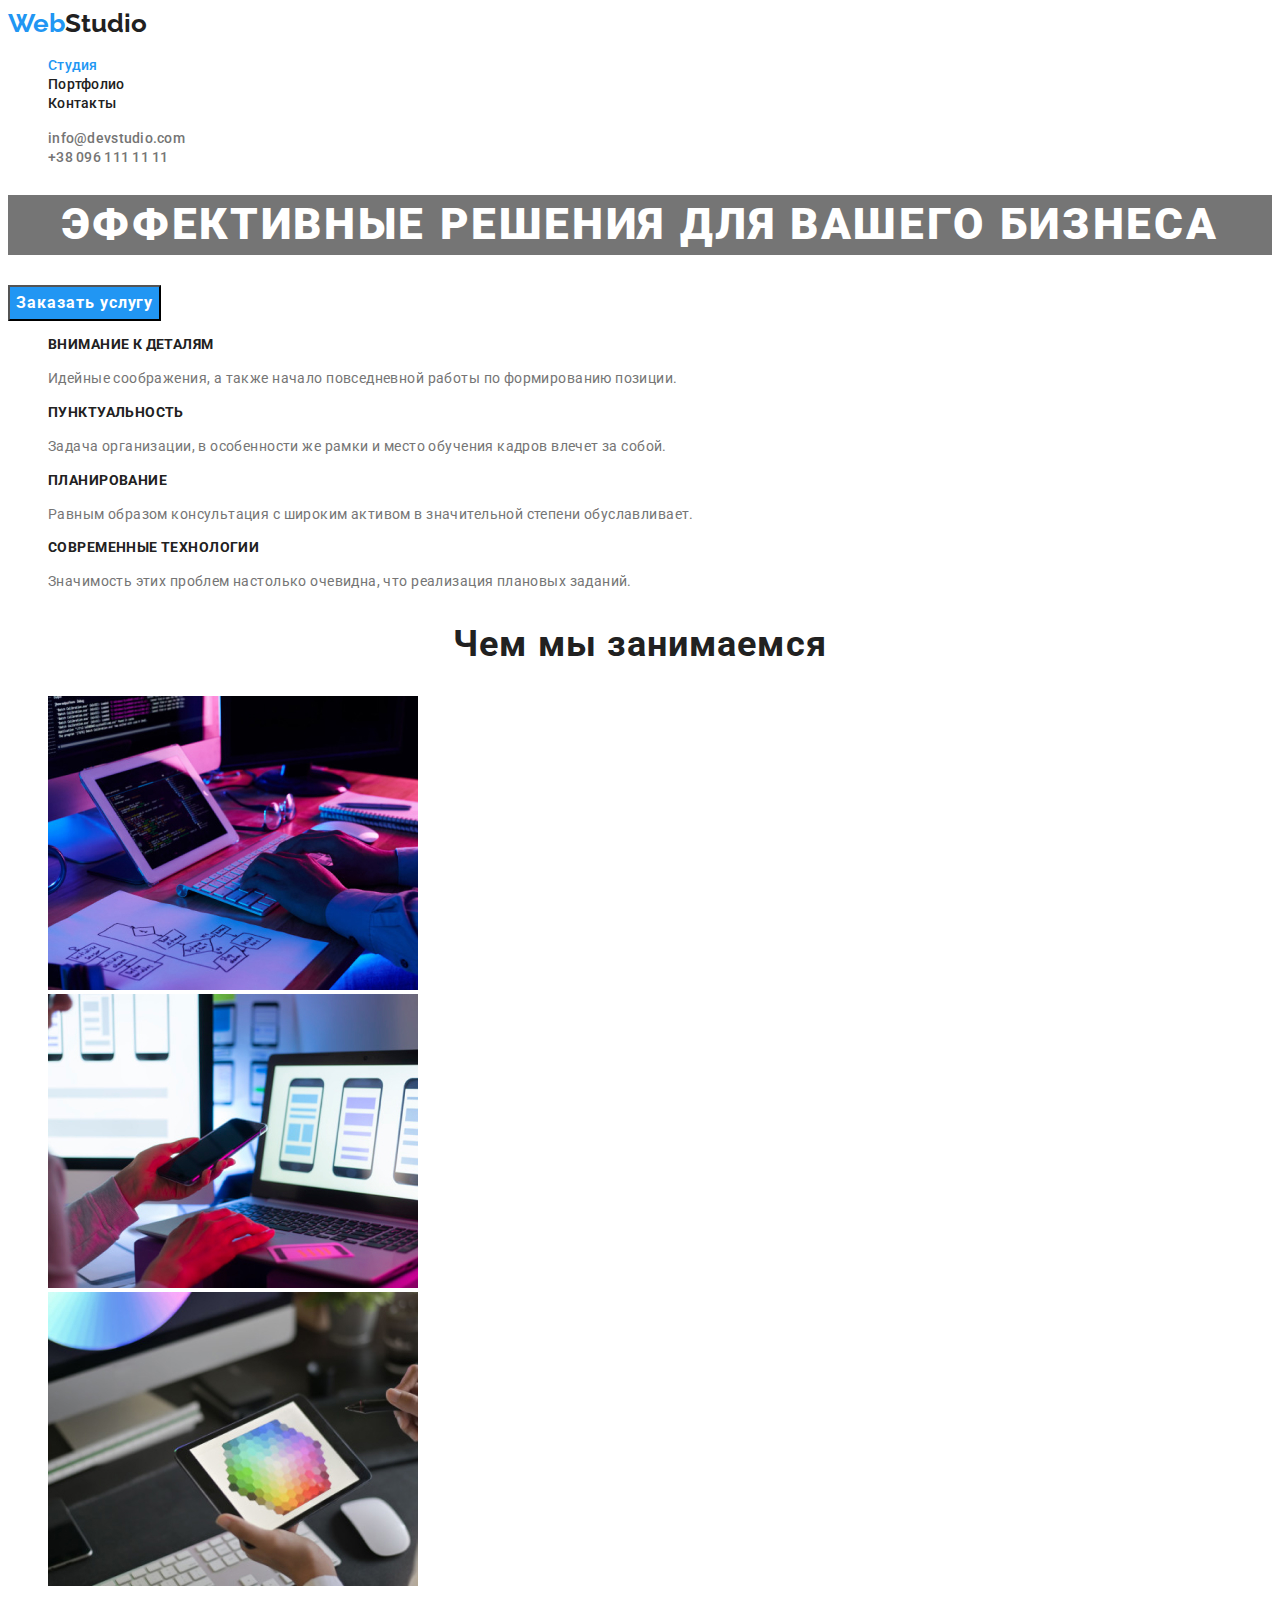
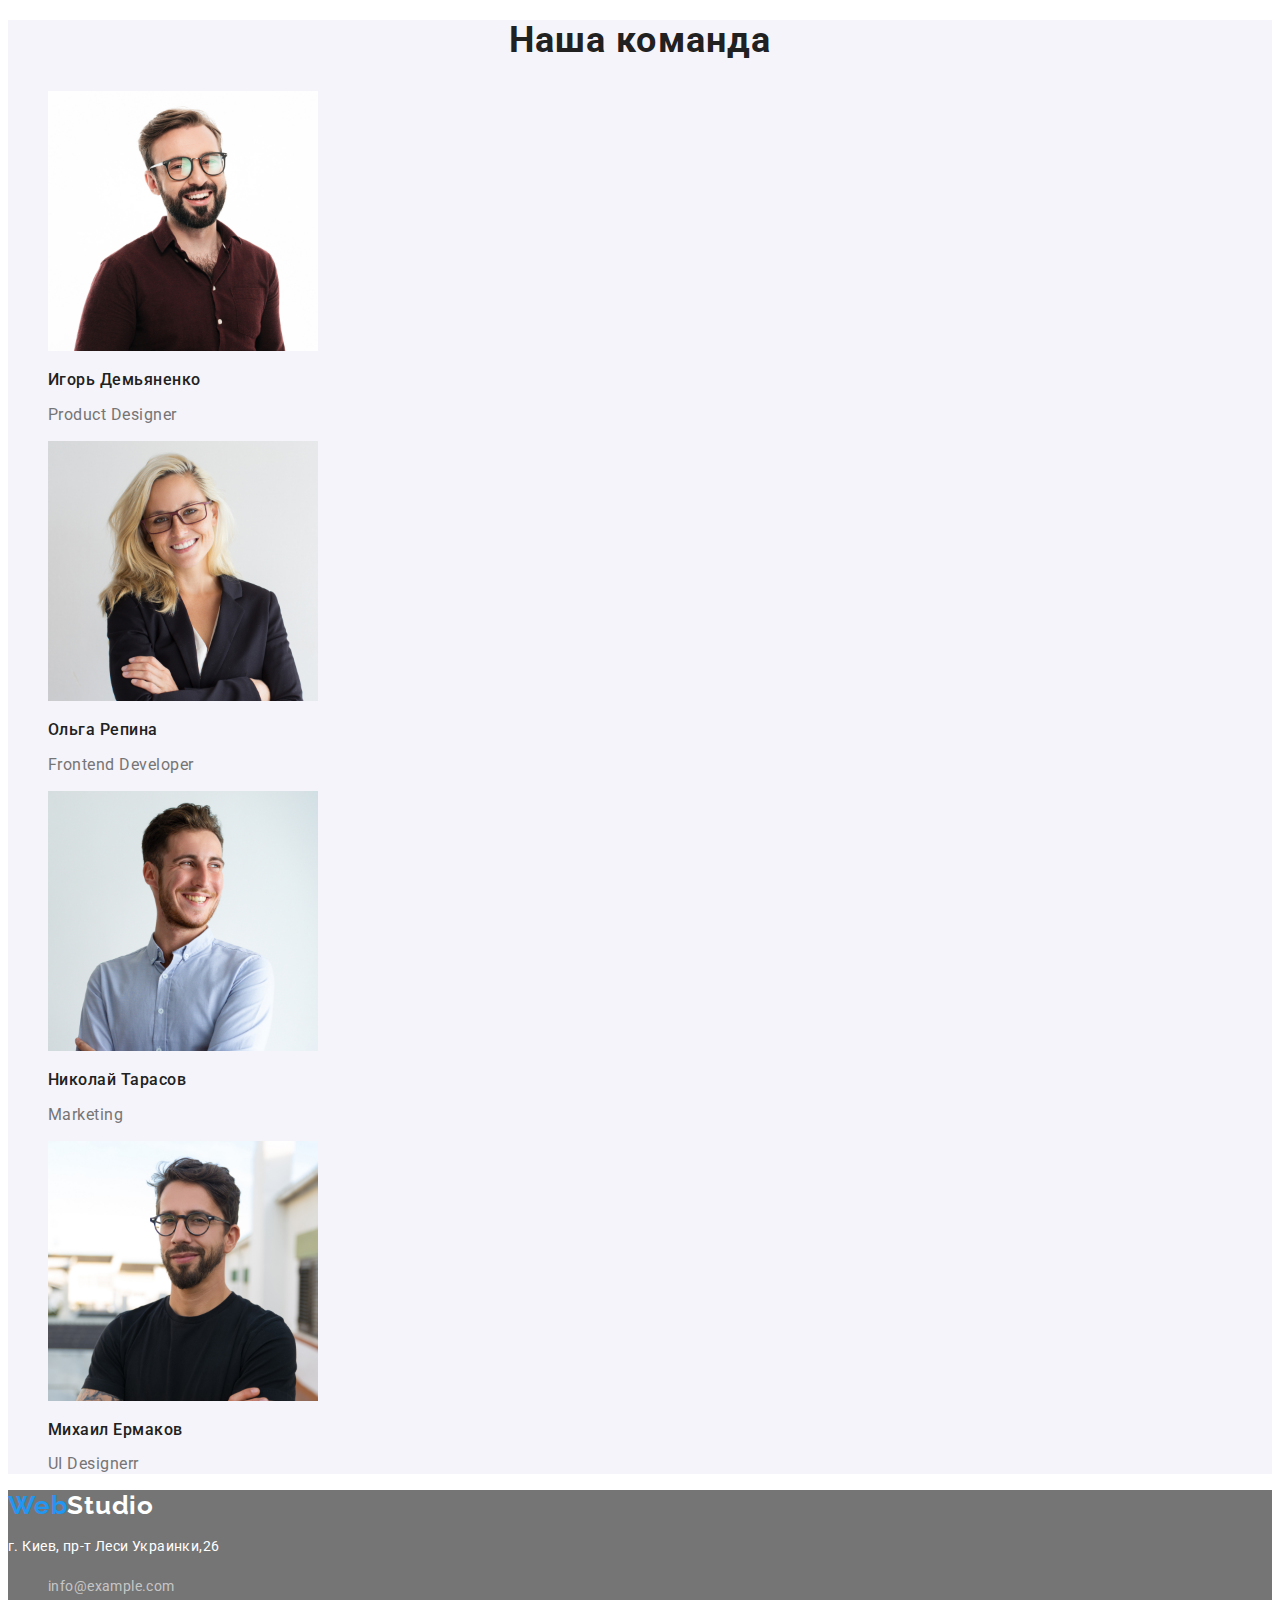
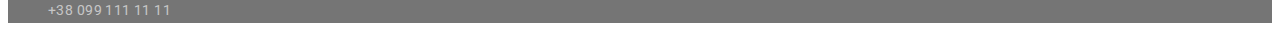
<file: index.html>
<!DOCTYPE html>
<html lang="ru">

<head>
    <meta charset="UTF-8" />
    <link rel="preconnect" href="https://fonts.googleapis.com">
    <link rel="preconnect" href="https://fonts.gstatic.com" crossorigin>
    <link href="https://fonts.googleapis.com/css2?family=Raleway:wght@700&family=Roboto:wght@400;500;700;900&display=swap"
        rel="stylesheet">
    <link rel="stylesheet" href="./css/styles.css" />
    <meta name="viewport" content="width=device-width, initial-scale=1.0" />
    <title>WebStudio</title>
</head>

<body>
    <!-- ГОЛОВА -->
    <header class="header">
        <a class="logo" href="/"> <span class="web">Web</span>Studio</a>
        <nav>
            <ul class="header-list-nav">
                <li><a class="header-nav-1" href="./index.html">Студия</a></li>
                <li><a class="header-nav" href="./portfolio.html">Портфолио</a></li>
                <li><a class="header-nav" href="/">Контакты</a></li>
            </ul>
        </nav>
        <ul>
            <li><a class="header-contacts" href="">info@devstudio.com</a>
            </li>
            <li>
                <a class="header-contacts" href="">+38 096 111 11 11</a>
            </li>
        </ul>
    </header>
    <!-- КОНЕЦ ГОЛОВЫ -->
    <main>
        <!--СЕКЦИЯ 1-->
        <section class="head-color">
            <h1 class="head">Эффективные решения для вашего бизнеса</h1>
            <button class="head-btn" type="button">Заказать услугу</button>
        </section>
        <!-- КОНЕЦ СЕКЦИЯ 1 -->

        <!--ОСОБЕННОСТИ-->
        <section>
            <ul>
                <li>
                    <h3 class="h3-advantages">ВНИМАНИЕ К ДЕТАЛЯМ</h3>
                    <p class="about-advantages">
                        Идейные соображения, а также начало повседневной работы по
                        формированию позиции.
                    </p>
                </li>
                <li>
                    <h3 class="h3-advantages">ПУНКТУАЛЬНОСТЬ</h3>
                    <p class="about-advantages">
                        Задача организации, в особенности же рамки и место обучения кадров
                        влечет за собой.
                    </p>
                </li>
                <li>
                    <h3 class="h3-advantages">ПЛАНИРОВАНИЕ</h3>
                    <p class="about-advantages">
                        Равным образом консультация с широким активом в значительной
                        степени обуславливает.
                    </p>
                </li>
                <li>
                    <h3 class="h3-advantages">СОВРЕМЕННЫЕ ТЕХНОЛОГИИ</h3>
                    <p class="about-advantages">
                        Значимость этих проблем настолько очевидна, что реализация
                        плановых заданий.
                    </p>
                </li>
            </ul>
        </section>
        <!--КОНЕЦ ОСОБЕННОСТИ-->
        <!--ЧЕМ МЫ ЗАНИМАЕМСЯ-->
        <section>
            <h2 class="main-info">Чем мы занимаемся</h2>
            <ul>
                <li>
                    <img src="./image/coding.jpg" alt="" width="370" height="294" />
                    
                </li>
                <li>
                    <img src="./image/mobile.jpg" alt="" width="370" height="294" />
                    
                </li>
                <li>
                    <img src="./image/designer.jpg" alt="" width="370" height="294" />
                    
                </li>
            </ul>
        </section>
        <!-- КОНЕЦ ЧЕМ МЫ ЗАНИМАЕМСЯ-->
        <!--НАЩА КОМАНДА-->
        <section class="section-team">
            <h2 class="main-info">Наша команда</h2>
            <ul>
                <li>
                    <img src="./image/product_designer.jpg" alt="Фото Игорь Демьяненко" width="270" height="260" />
                    <h3 class="team">Игорь Демьяненко</h3>
                    <p  class="team-position">Product Designer</p>
                    
                </li>
                <li>
                    <img src="./image/Frontend_developer.jpg" alt="Фото Ольга Репина" width="270" height="260" />
                    <h3 class="team">Ольга Репина</h3>
                    <p class="team-position">Frontend Developer</p>
                    
                </li>
                <li>
                    <img src="./image/Merketing.jpg" alt="Фото Николай Тарасов" width="270" height="260" />
                    <h3 class="team">Николай Тарасов</h3>
                    <p class="team-position">Marketing</p>
                    
                </li>
                <li>
                    <img src="./image/ul_designer.jpg" alt="Фото Михаил Ермаков" width="270" height="260" />
                    <h3 class="team">Михаил Ермаков</h3>
                    <p class="team-position">UI Designerr</p>
                </li>
            </ul>
        </section>

        </main>
        <!--КОНЕЦ НАЩА КОМАНДА-->
        <!-- ПОДВАЛ -->
    <footer class="footer">
        <a class="logo-2" href="/"> <span class="web">Web</span>Studio </a>
        <address>
            <p class="footer-address">г. Киев, пр-т Леси Украинки,26</p>
            <ul>
                <li><a class="footer-contacts" href=""> info@example.com</a></li>
                <li><a class="footer-contacts" href=""> +38 099 111 11 11</a></li>
            </ul>
        </address>
        
    </footer>
    <!-- КОНЕЦ ПОДВАЛ -->
</body>

</html>
</file>
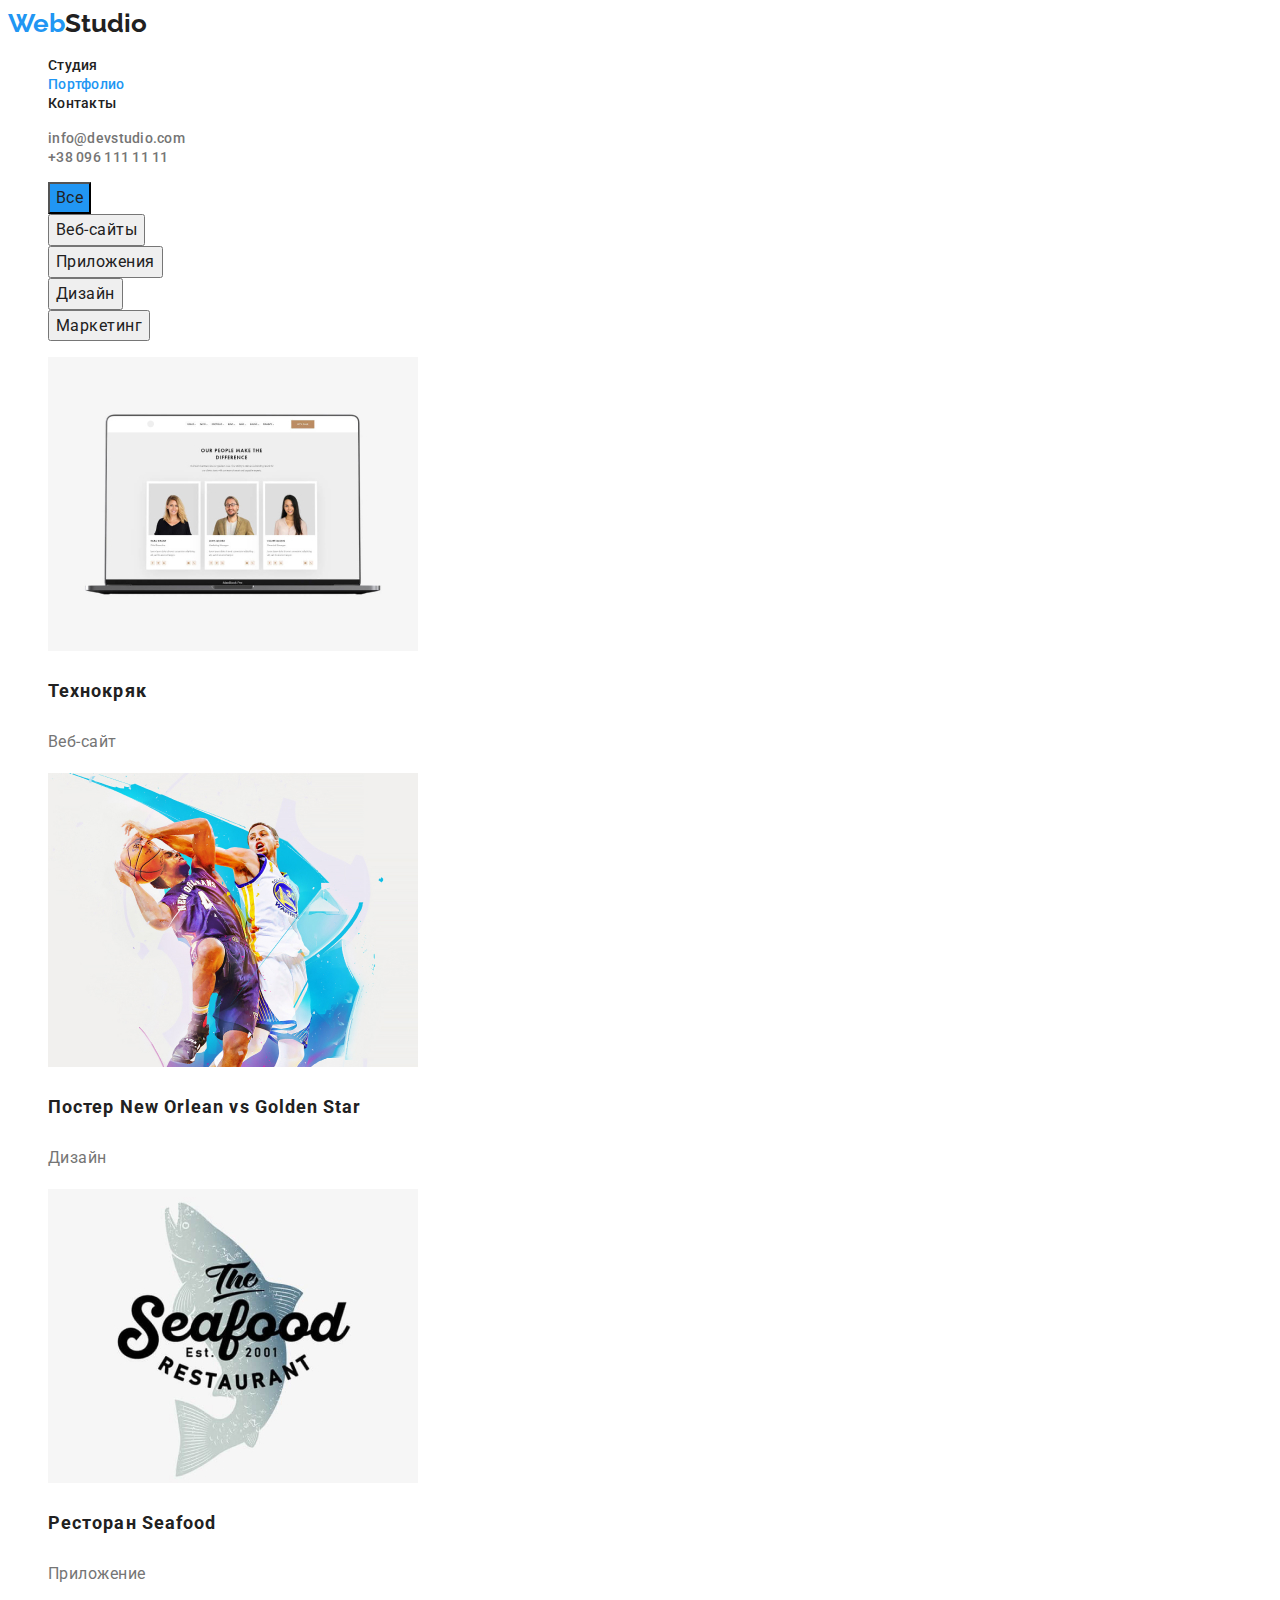
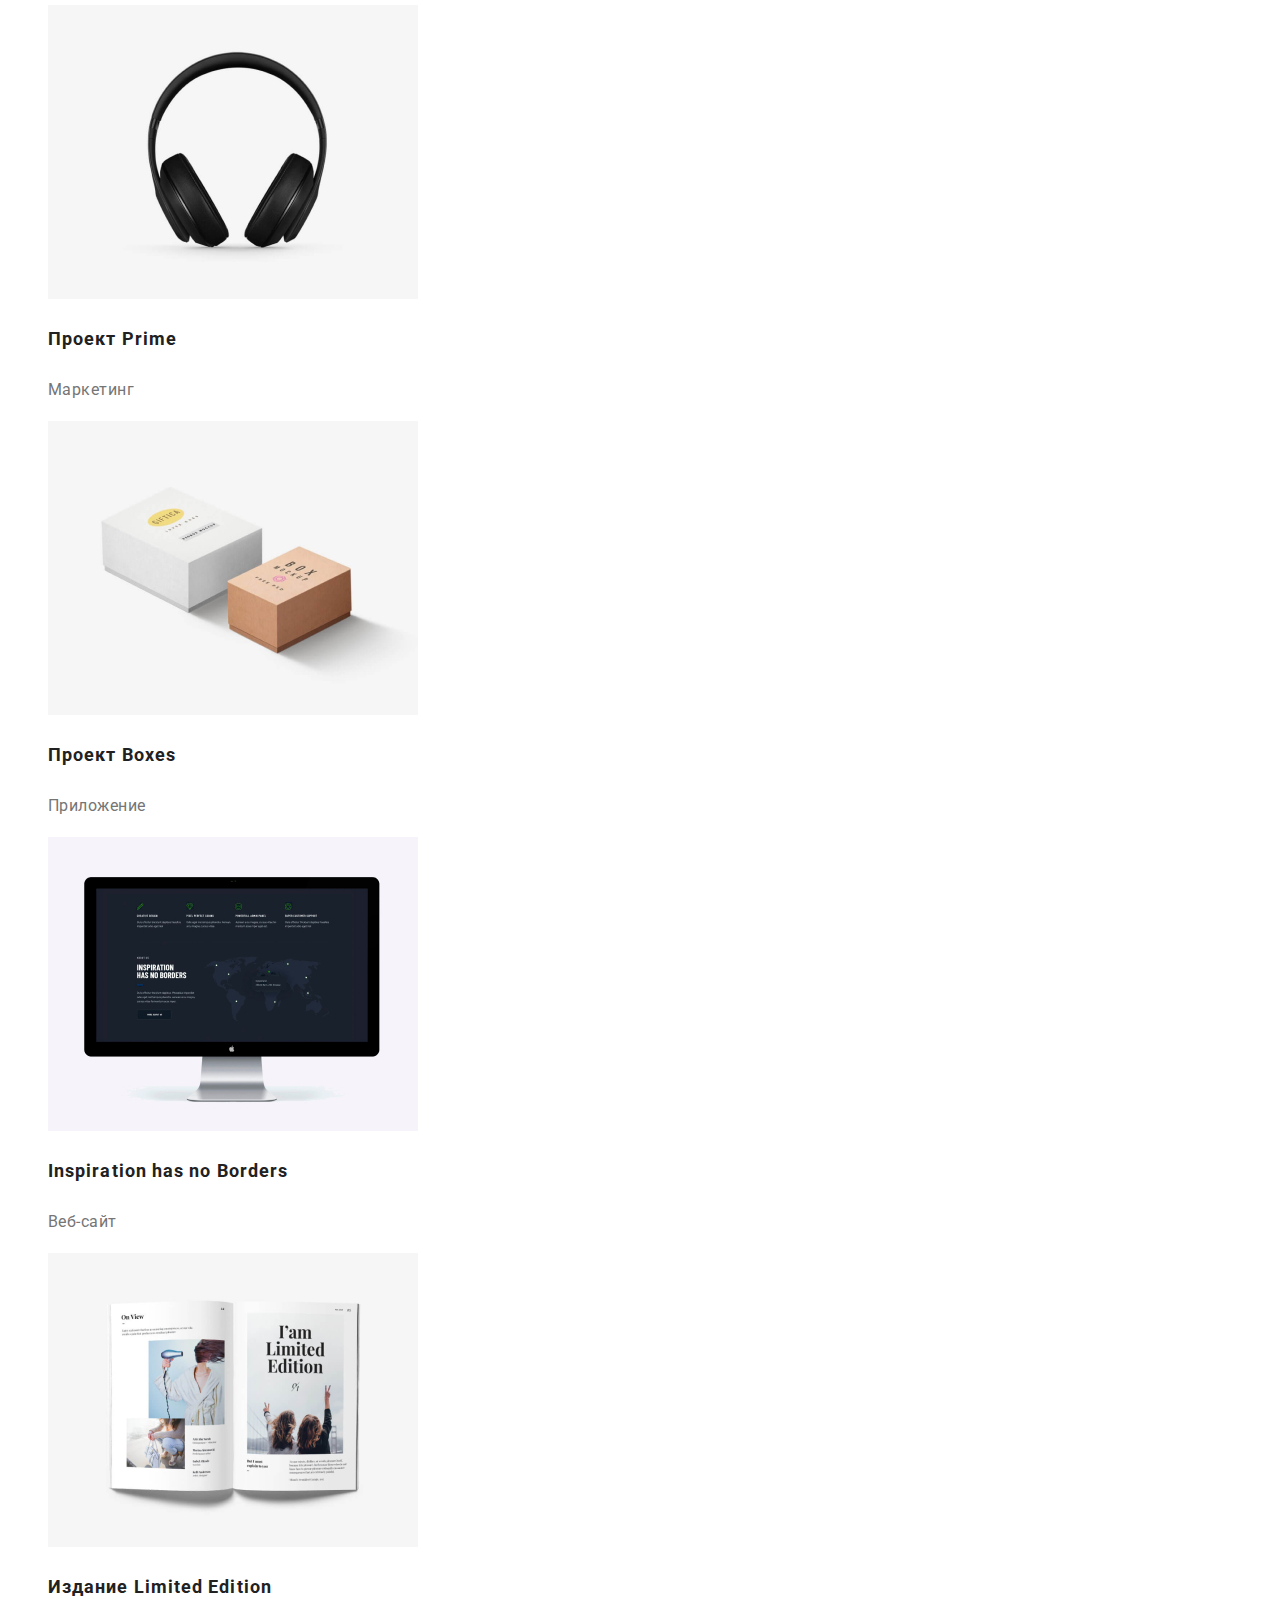
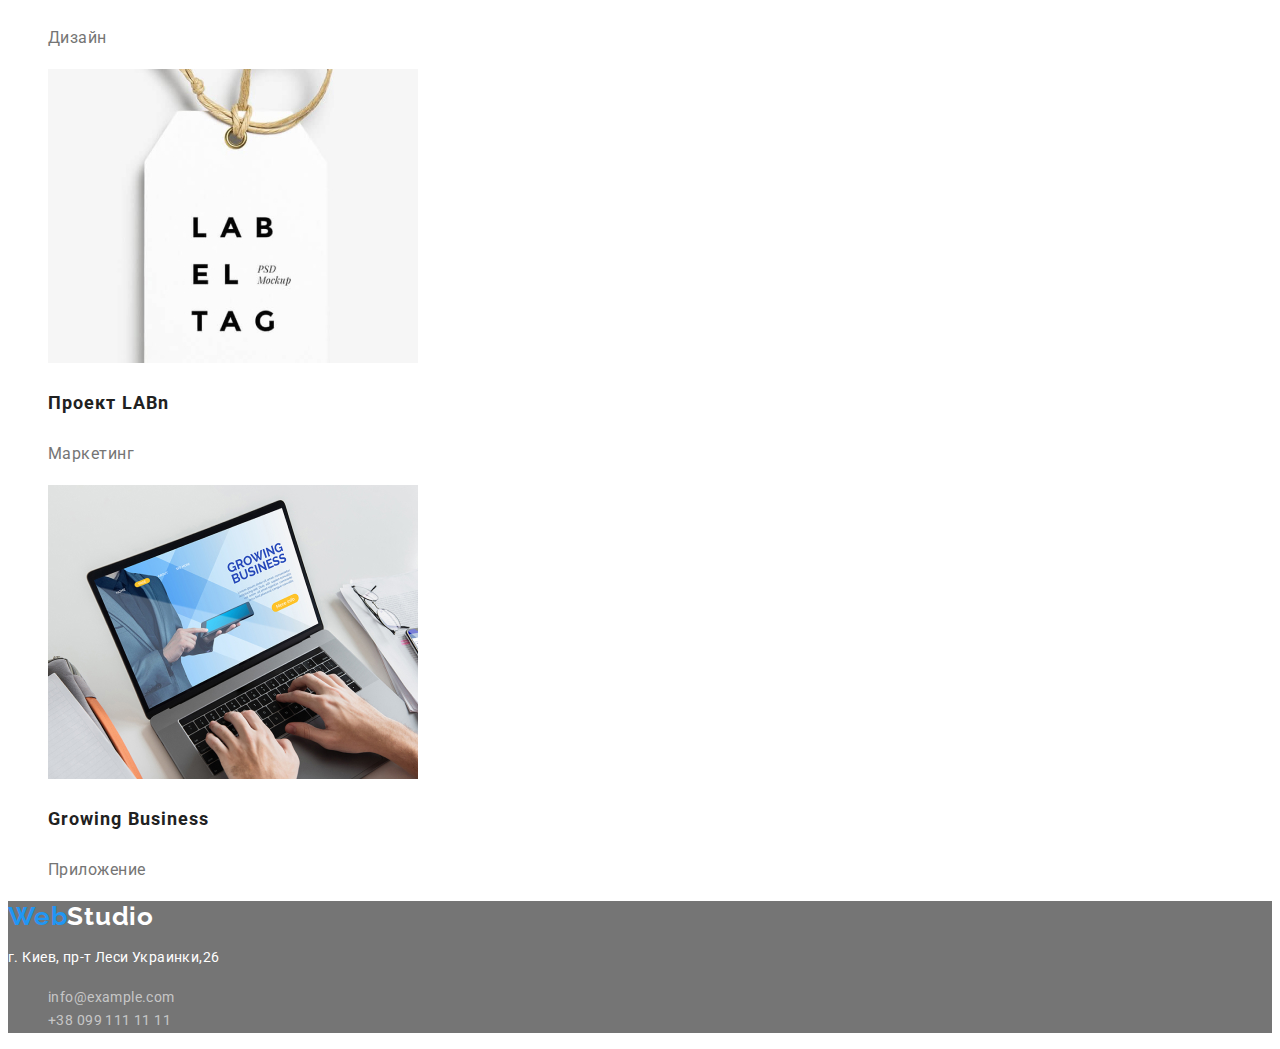
<file: portfolio.html>
<!DOCTYPE html>
<html lang="en">
<head>
    <meta charset="UTF-8">
    <meta http-equiv="X-UA-Compatible" content="IE=edge">
    <meta name="viewport" content="width=device-width, initial-scale=1.0">
    <link href="https://fonts.googleapis.com/css2?family=Raleway:wght@700&family=Roboto:wght@400;500;700;900&display=swap"
        rel="stylesheet">
    <link rel="stylesheet" href="./css/styles.css" />
    <title>Portfolio</title>
</head>
<body>
    <!-- ГОЛОВА ПОРТФОЛИО -->
    <header class="header">
        <a class="logo" href="/"> <span class="web">Web</span>Studio</a>
        <nav>
            <ul class="header-list-nav">
                <li><a class="header-nav" href="./index.html">Студия</a></li>
                <li><a class="header-nav-2" href="./portfolio.html">Портфолио</a></li>
                <li><a class="header-nav" href="/">Контакты</a></li>
            </ul>
        </nav>
        <ul>
            <li><a class="header-contacts" href="">info@devstudio.com</a>
            </li>
            <li>
                <a class="header-contacts" href="">+38 096 111 11 11</a>
            </li>
        </ul>
    </header>
    <!-- КОНЕЦ ГОЛОВЫ ПОРТФОЛИО-->
<main>
    <!-- КНОПКИ ФИЛЬТРОВ -->
<section>

    <ul>
        <li><button class="filter-button-1">Все</button></li>
        <li><button class="filter-button">Веб-сайты</button></li>
        <li><button class="filter-button">Приложения</button></li>
        <li><button class="filter-button">Дизайн</button></li>
        <li><button class="filter-button">Маркетинг</button></li>

    </ul>
<!--КОНЕЦ КНОПКИ ФИЛЬТРОВ -->
<!-- КАРТОЧКИ -->

    <ul>
        <li>
            <img src="./image_portfolio/Photo_1.jpg" alt="Фото 1" width="370" height="294" />
            <h3 class="list-name">Технокряк</h3>
            <p class="list-type">Веб-сайт</p>

        </li>
        <li>
            <img src="./image_portfolio/Photo_2.jpg" alt="Фото 2" width="370" height="294" />
            <h3 class="list-name">Постер New Orlean vs Golden Star</h3>
            <p class="list-type">Дизайн</p>

        </li>
        <li>
            <img src="./image_portfolio/Photo_3.jpg" alt="Фото 3" width="370" height="294" />
            <h3 class="list-name">Ресторан Seafood</h3>
            <p class="list-type">Приложение</p>

        </li>
        <li>
            <img src="./image_portfolio/Photo_4.jpg" alt="Фото 4" width="370" height="294" />
            <h3 class="list-name">Проект Prime</370></h3>
            <p class="list-type">Маркетинг</p>
        </li>
        <li>
            <img src="./image_portfolio/Photo_5.jpg" alt="Фото 5" width="370" height="294" />
            <h3 class="list-name">Проект Boxes</h3>
            <p class="list-type">Приложение</p>
        </li>
        <li>
            <img src="./image_portfolio/Photo_6.jpg" alt="Фото 6" width="370" height="294" />
            <h3 class="list-name">Inspiration has no Borders</h3>
            <p class="list-type">Веб-сайт</p>
        </li>
        <li>
            <img src="./image_portfolio/Photo_7.jpg" alt="Фото 7" width="370" height="294" />
            <h3 class="list-name">Издание Limited Edition</h3>
            <p class="list-type">Дизайн</p>
        </li>
        <li>
            <img src="./image_portfolio/Photo_8.jpg" alt="Фото 8" width="370" height="294" />
            <h3 class="list-name">Проект LABn</h3>
            <p class="list-type">Маркетинг</p>
        </li>
        <li>
            <img src="./image_portfolio/Photo_9.jpg" alt="Фото 9" width="370" height="294" />
            <h3 class="list-name">Growing Business</h3>
            <p class="list-type">Приложение</p>
        </li>
    </ul>
</section>

<!-- КОНЕЦ КАРТОЧЕК -->
</main>
    
    <!-- ПОДВАЛ ПОРТФОЛИО -->
    <footer class="footer">
        <a class="logo-2" href="/"> <span class="web">Web</span>Studio </a>
        <address>
            <p class="footer-address">г. Киев, пр-т Леси Украинки,26</p>
            <ul>
                <li><a class="footer-contacts" href=""> info@example.com</a></li>
                <li><a class="footer-contacts" href=""> +38 099 111 11 11</a></li>
            </ul>
        </address>
    
    </footer>
    <!-- КОНЕЦ ПОДВАЛ ПОРТФОЛИО-->
</body>
</html>
</file>
<file: css/styles.css>
:root {
  --header-color: #212121;
  --accent-color: #2196f3;
  --primary-text-color: #757575;
  --primary-white-color: #ffffff;
  --secondary-white-color: #f5f4fa;
}

/* --primary-text-color: #757575;
  --primary-title-color: #212121;
  --accent-color: #2196f3;
  --primary-white-color: #ffffff;
  --footer-background-color: #2f303a;
  --secondary-white-color: #f5f4fa;
 */

body {
  font-family: Roboto, sans-serif;
}
ul {
  list-style: none;
}

/* ------------------HEADER-------- */

.logo {
  font-family: Raleway;
  font-weight: bold;
  font-size: 26px;
  line-height: 1.19;
  color: var(--header-color);
  text-decoration: none;
}
.web {
  color: var(--accent-color);
}
.logo:hover,
.logo:focus,
.header-nav:hover,
.header-nav:focus,
.header-contacts:hover,
.header-contacts:focus {
  color: var(--accent-color);
}
.header-list-nav {
  text-decoration: none;
}
.header-nav {
  font-weight: 500;
  font-size: 14px;
  line-height: 1.14;
  letter-spacing: 0.02em;
  color: var(--header-color);
  text-decoration: none;
}
.header-nav-1,
.header-nav-2 {
  font-weight: 500;
  font-size: 14px;
  line-height: 1.14;
  letter-spacing: 0.02em;
  color: var(--header-color);
  text-decoration: none;
  color: var(--accent-color);
  text-decoration: none;
}

.header-contacts {
  font-weight: 500;
  font-size: 14px;
  line-height: 1.14;
  letter-spacing: 0.02em;
  color: var(--primary-text-color);
  text-decoration: none;
}

/* ------------HERO------------ */

.head {
  font-family: Roboto;
  font-style: normal;
  font-weight: 900;
  font-size: 44px;
  line-height: 1.36;
  text-align: center;
  letter-spacing: 0.06em;
  text-transform: uppercase;
  color: var(--primary-white-color);
  background: var(--primary-text-color);
}

.head-btn {
  font-family: Roboto;
  font-style: normal;
  font-weight: 700;
  font-family: inherit;
  font-size: 16px;
  line-height: 1.88;
  text-align: center;
  letter-spacing: 0.06em;
  color: var(--primary-white-color);
  background: var(--accent-color);
  cursor: pointer;
}
.head-btn:hover {
  background: #188ce8;
}

/* -------------ОСОБЕННОСТИ------------ */
.h3-advantages {
  font-size: 14px;
  line-height: 1.14;
  letter-spacing: 0.03em;
  color: var(--header-color);
}
.about-advantages {
  font-size: 14px;
  line-height: 1.71;
  letter-spacing: 0.03em;
  color: var(--primary-text-color);
}
.main-info {
  font-size: 36px;
  line-height: 1.16;
  text-align: center;
  letter-spacing: 0.03em;
  color: var(--header-color);
}
/* -----КАРТОЧКИ ЛЮДЕЙ=------- */
.section-team {
  background: #f5f4fa;
}
.team {
  font-weight: 500;
  font-size: 16px;
  line-height: 1.18;

  letter-spacing: 0.03em;
  color: var(--header-color);
}
.team-position {
  font-size: 16px;
  line-height: 1.18;

  letter-spacing: 0.03em;
  color: var(--primary-text-color);
}

/* ++++++++++++++FOOTER++++++++++ */
.footer {
  background-color: var(--primary-text-color);
}
.logo-2 {
  font-family: Raleway;
  font-style: normal;
  font-weight: bold;
  font-size: 26px;
  line-height: 1.19;
  letter-spacing: 0.03em;
  color: var(--primary-white-color);
  text-decoration: none;
}
.footer-address {
  font-family: Roboto;
  font-style: normal;
  font-weight: normal;
  font-size: 14px;
  line-height: 1.71;
  letter-spacing: 0.03em;
  color: var(--primary-white-color);
}

.footer-contacts {
  font-family: Roboto;
  font-style: normal;
  font-weight: normal;
  font-size: 14px;
  line-height: 1.71;
  letter-spacing: 0.03em;
  color: rgba(255, 255, 255, 0.6);
  text-decoration: none;
}

/* =========CLASS PORTFOLIO========== */
.filter-button {
  font-family: Roboto;
  font-style: normal;
  font-weight: normal;
  font-size: 16px;
  line-height: 1.62;
  text-align: center;
  letter-spacing: 0.03em;
  color: var(--header-color);
  cursor: pointer;
}
.filter-button-1 {
  font-family: Roboto;
  font-style: normal;
  font-weight: normal;
  font-size: 16px;
  line-height: 1.62;
  text-align: center;
  letter-spacing: 0.03em;
  color: var(--header-color);
  background: var(--accent-color);
  cursor: pointer;
}
.list-name {
  font-size: 18px;
  line-height: 2;
  letter-spacing: 0.06em;
  color: var(--header-color);
}
.list-type {
  font-size: 16px;
  line-height: 1.87;
  letter-spacing: 0.03em;
  color: var(--primary-text-color);
}
</file>
